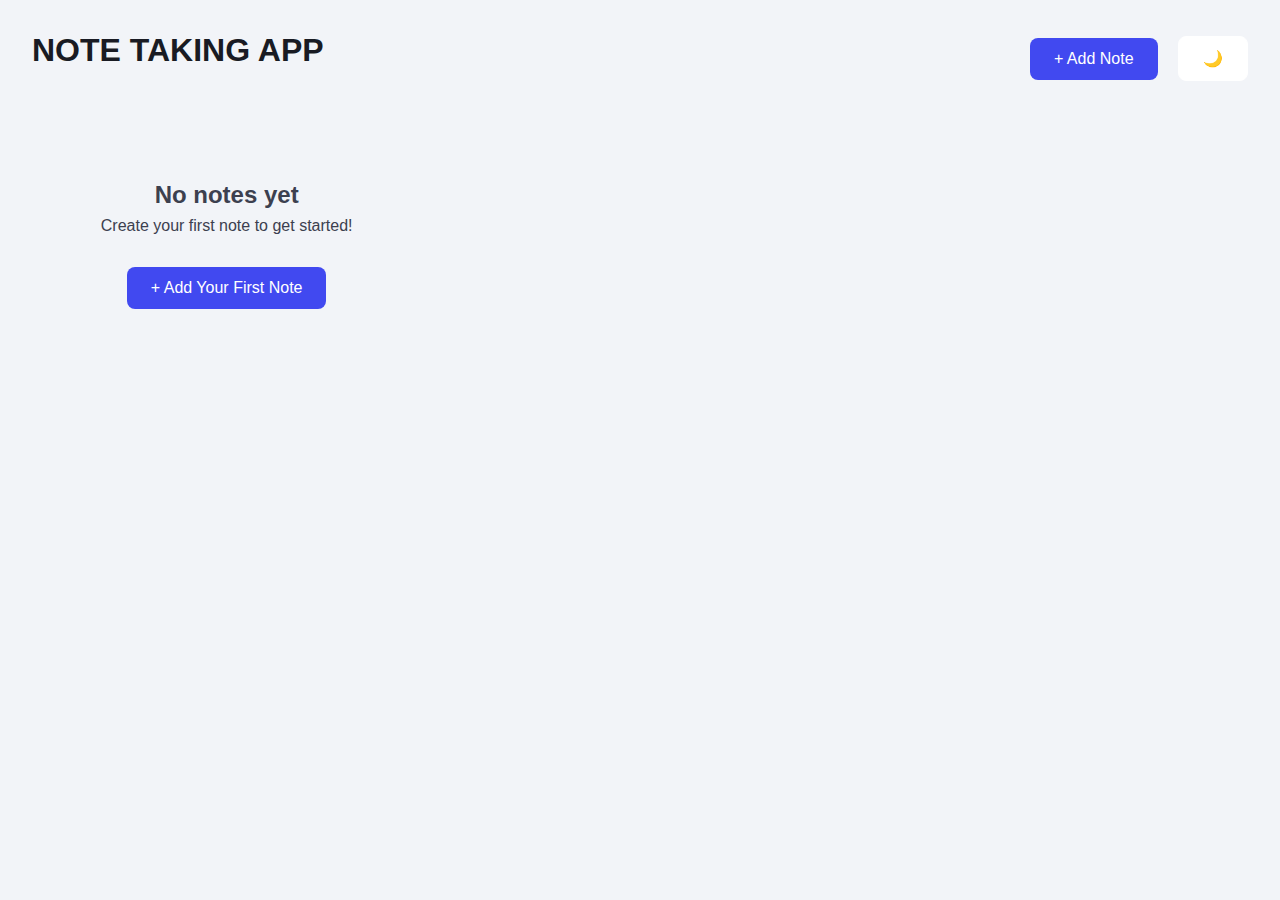
<file: note taking app/index.html>
<!DOCTYPE html>
<html lang="en">
<head>
  <meta charset="UTF-8">
  <meta name="viewport" content="width=device-width, initial-scale=1.0">
  <title>NOTE TAKING APP</title>
  <link rel="stylesheet" href="style.css">
  <script src="app.js" defer></script>
</head>
<body>

  <header>
    <h1>NOTE TAKING APP</h1>
    <div>
      <button class="add-note-btn" onclick="openNoteDialog()">+ Add Note</button>
      <button id="themeToggleBtn" class="theme-toggle-btn">🌙</button>
    </div>
  </header>

  <main id="notesContainer" class="notes-grid">

  </main>

  <dialog id="noteDialog">
    <div class="dialog-content">
      <div class="dialog-header">
        <h2 class="dialog-title" id="dialogTitle">Add New Note</h2>
        <button class="close-btn" onclick="closeNoteDialog()">x</button>
      </div>

      <form id="noteForm">
        <div class="form-group">
          <label for="noteTitle" class="form-label">Title</label>
          <input type="text" id="noteTitle" class="form-input" placeholder="Enter note title..." required>
        </div>
        
        <div class="form-group">
          <label for="noteContent" class="form-label">Content</label>
          <textarea id="noteContent" class="form-textarea" placeholder="Write your note here..." required></textarea>
        </div>

        <div class="dialog-actions">
          <button type="button" class="cancel-btn" onclick="closeNoteDialog()">Cancel</button>
          <button type="submit" class="save-btn">Save Note</button>
        </div>
      </form>
    </div>
  </dialog>
</body>
</html>
</file>
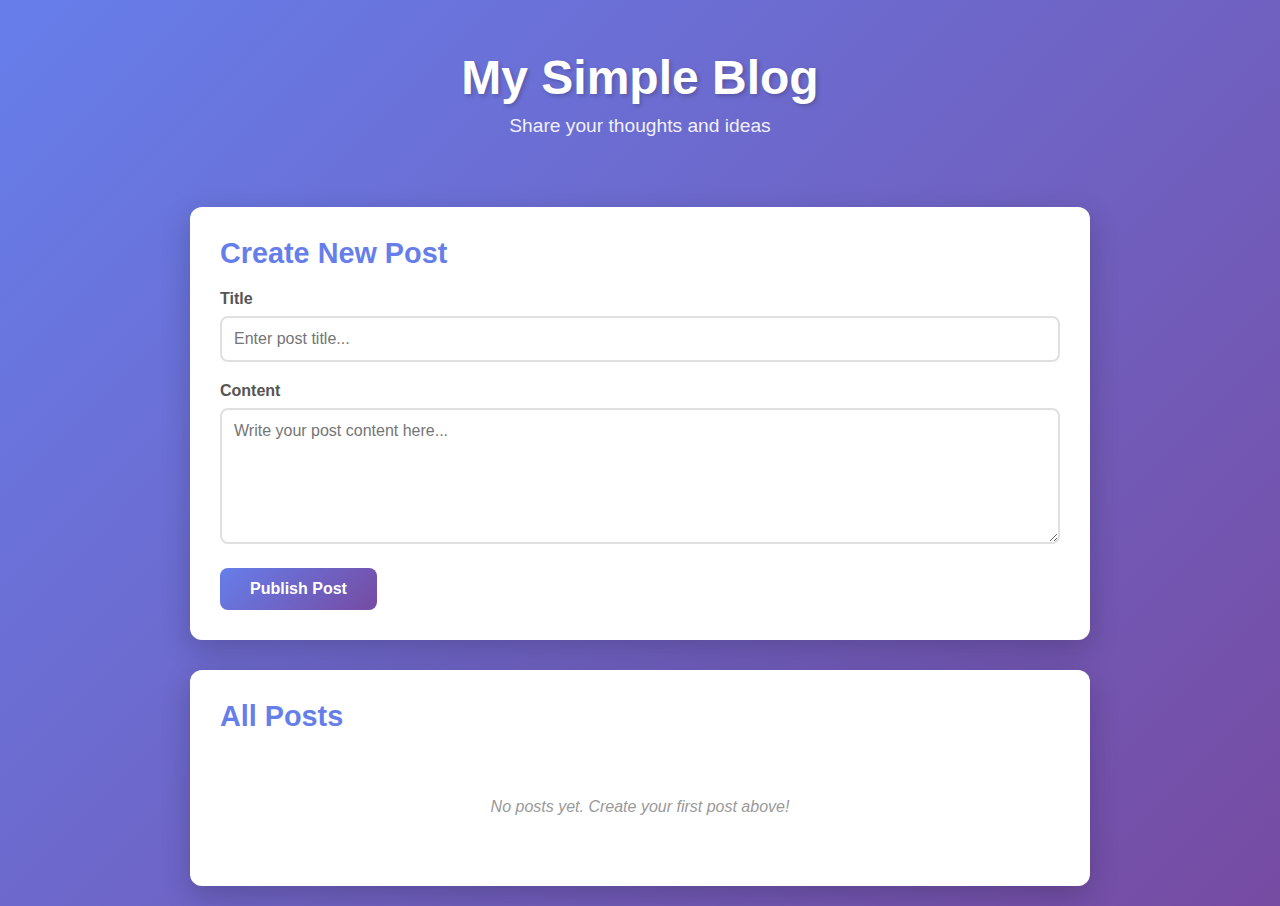
<file: simple blog website/index.html>
<!DOCTYPE html>
<html lang="en">
<head>
    <meta charset="UTF-8">
    <meta name="viewport" content="width=device-width, initial-scale=1.0">
    <title>Simple Blog</title>
    <link rel="stylesheet" href="style.css">
</head>
<body>
    <div class="container">
        <header>
            <h1>My Simple Blog</h1>
            <p class="subtitle">Share your thoughts and ideas</p>
        </header>

        <section class="post-form">
            <h2>Create New Post</h2>
            <form id="postForm">
                <div class="form-group">
                    <label for="postTitle">Title</label>
                    <input type="text" id="postTitle" placeholder="Enter post title..." required>
                </div>
                <div class="form-group">
                    <label for="postContent">Content</label>
                    <textarea id="postContent" rows="6" placeholder="Write your post content here..." required></textarea>
                </div>
                <button type="submit" id="submitBtn">Publish Post</button>
                <button type="button" id="cancelBtn" style="display: none;">Cancel</button>
            </form>
        </section>

        <section class="posts-section">
            <h2>All Posts</h2>
            <div id="postsContainer">
                <!-- Posts will be dynamically inserted here -->
            </div>
            <div id="emptyState" class="empty-state">
                <p>No posts yet. Create your first post above!</p>
            </div>
        </section>
    </div>

    <script src="script.js"></script>
</body>
</html>
</file>
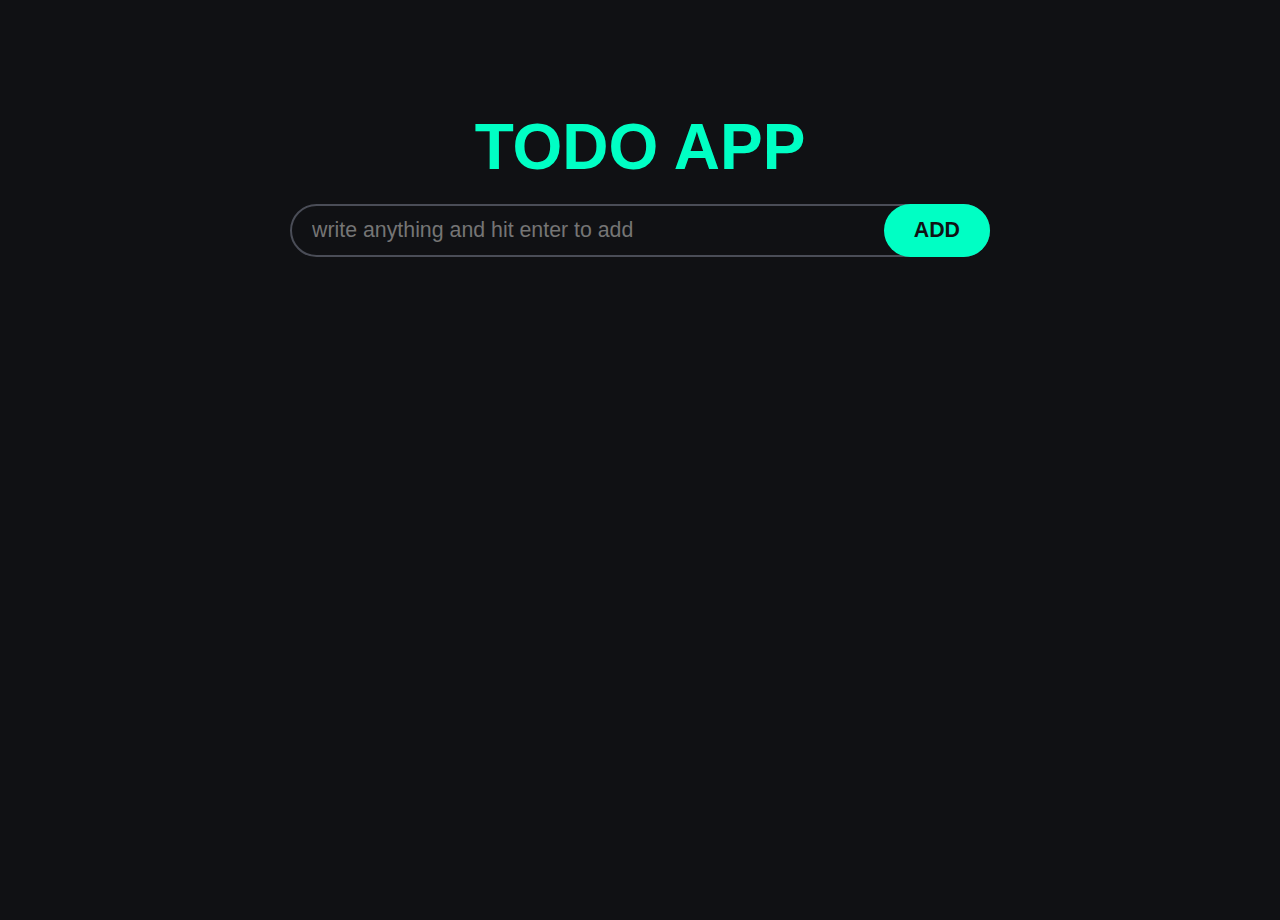
<file: todo list app/index.html>
<!DOCTYPE html>
<html lang="en">
<head>
    <meta charset="UTF-8">
    <meta name="viewport" content="width=device-width, initial-scale=1.0">
    <title>Todo App</title>
    <link rel="icon" type="image/png" href="../images/favicon.png">
    <link rel="stylesheet" href="style.css">
    <script src="app.js" defer></script>
</head>
<body>
    <h1>Todo App</h1>
    <div class="wrapper">
        <form>
            <input id="todo-input" type="text" 
            placeholder="write anything and hit enter to add" autocomplete="off">
            <button id="add-button">ADD</button>
        </form>
        <ul id="todo-list">
            <!-- <li class="todo">
                <input type="checkbox" id="todo-1">
                <label class="custom-checkbox" for="todo-1">
                    <svg fill="transparent" xmlns="http://www.w3.org/2000/svg" height="24" viewBox="0 -960 960 960" width="24">
                        <path d="M382-240 154-468l57-57 171 171 367-367 57 57-424 424Z"/>
                    </svg>
                </label>
                <label for="todo-1" class="todo-text">
                    webdev project with html, css and js
                </label>
                <button class="delete-button">
                    <svg fill="var(--secondary-color)" xmlns="http://www.w3.org/2000/svg" height="24" viewBox="0 -960 960 960" width="24">
                        <path d="M280-120q-33 0-56.5-23.5T200-200v-520h-40v-80h200v-40h240v40h200v80h-40v520q0 33-23.5 56.5T680-120H280Zm400-600H280v520h400v-520ZM360-280h80v-360h-80v360Zm160 0h80v-360h-80v360ZM280-720v520-520Z"/>
                    </svg>
                </button>
            </li>
            <li class="todo">
                <input type="checkbox" id="todo-2">
                <label class="custom-checkbox" for="todo-2">
                    <svg fill="transparent" xmlns="http://www.w3.org/2000/svg" height="24" viewBox="0 -960 960 960" width="24">
                        <path d="M382-240 154-468l57-57 171 171 367-367 57 57-424 424Z"/>
                    </svg>
                </label>
                <label for="todo-2" class="todo-text">
                    webdev project with html, css and js
                </label>
                <button class="delete-button">
                    <svg fill="var(--secondary-color)" xmlns="http://www.w3.org/2000/svg" height="24" viewBox="0 -960 960 960" width="24">
                        <path d="M280-120q-33 0-56.5-23.5T200-200v-520h-40v-80h200v-40h240v40h200v80h-40v520q0 33-23.5 56.5T680-120H280Zm400-600H280v520h400v-520ZM360-280h80v-360h-80v360Zm160 0h80v-360h-80v360ZM280-720v520-520Z"/>
                    </svg>
                </button>
            </li> -->
        </ul>
    </div>
</body>
</html>
</file>
<file: note taking app/style.css>
/*@import url('https://fonts.googleapis.com/css2?family=Poppins:ital,wght@0,100;0,200;0,300;0,400;0,500;0,600;0,700;0,800;0,900;1,100;1,200;1,300;1,400;1,500;1,600;1,700;1,800;1,900&display=swap');
*/
* {
  margin: 0;
  padding: 0;
  box-sizing: border-box;
}

:root {
  --brand-color: #4149f0;
  --base-color: #f2f4f8;
  --surface-color: #fff;
  --text-color: #191b23;
  --secondary-text-color: #3c404f;
  --base-transparent-90: rgba(247, 247, 247, 0.9);
  --base-transparent-100: rgba(247, 247, 247, 1);
}

.dark-theme {
  --brand-color: #191f97;
  --base-color: #1e1f26;
  --surface-color: #2c2f38;
  --text-color: #f0f0f0;
  --secondary-text-color: #b0b3c0;
  --base-transparent-90: rgba(30, 31, 38, 0.9);
  --base-transparent-100: rgba(30, 31, 38, 1);
}

body {
  font-family: Poppins, sans-serif;
  margin: 2rem;
  background: var(--base-color);
  color: var(--text-color);
}



h1 {
  margin-bottom: 1rem;
}

button, input, textarea {
  font: inherit;
}

header {
  display: flex;
  justify-content: space-between;
  align-items: center;
  margin-bottom: 2rem;
}

.add-note-btn {
  background: var(--brand-color);
  color: white;
  border: none;
  padding: 0.75rem 1.5rem;
  border-radius: 0.5rem;
  cursor: pointer;
  font-weight: 500;
  transition: all 0.2s ease;
}

.add-note-btn:hover {
  background: #7a7fff;
}

.theme-toggle-btn {
  background: var(--surface-color);
  color: var(--text-color);
  border: 1px solid var(--surface-color);
  padding: 0.75rem 1.5rem;
  border-radius: 0.5rem;
  cursor: pointer;
  font-weight: 500;
  transition: all 0.2s ease;
  margin-left: 1rem;
}

.theme-toggle-btn:hover {
  background: var(--brand-color);
  color: white;
}


.notes-grid {
  display: grid;
  grid-template-columns: repeat(auto-fill, minmax(300px, 1fr));
  gap: 1.5rem;
}

.note-card {
  background: var(--surface-color);
  border-radius: 0.75rem;
  padding: 1.5rem;
  border: 1px solid var(--surface-color);
  transition: all 0.2s ease;
  position: relative;
}

.note-card:hover {
  transform: scale(1.02);
  box-shadow: 0 2px 15px rgba(0, 0, 0, 0.05);
}

.note-title {
  font-size: 1.25rem;
  font-weight: 600;
  margin-bottom: 0.75rem;
  color: var(--text-color);
  word-wrap: break-word;
}

.note-content {
  color: var(--secondary-text-color);
  line-height: 1.6;
  margin-bottom: 1rem;
  word-wrap: break-word;
  white-space: pre-wrap;
}

.note-actions {
  position: absolute;
  top: 1rem;
  right: 1rem;
  display: flex;
  gap: 0.5rem;
  opacity: 0;
  visibility: hidden;
  transition: all 0.2s ease;
}

.note-card:hover .note-actions {
  opacity: 1;
  visibility: visible;
}

.edit-btn, .delete-btn {
  width: 32px;
  height: 32px;
  border: none;
  border-radius: 0.375rem;
  cursor: pointer;
  display: flex;
  align-items: center;
  justify-content: center;
  transition: all 0.2s ease;
  backdrop-filter: blur(10px);
  background: var(--base-transparent-90);
  color: var(--text-color);
  border: 1px solid var(--surface-color);
}

.edit-btn:hover {
  background: var(--base-transparent-100);
  transform: scale(1.05);
}

.delete-btn:hover {
  background: #ff5252;
  transform: scale(1.05);
  color: white;
}

dialog {
  margin: auto;
  inset: 0;
  border: none;
  border-radius: 1rem;
  padding: 0;
  background: var(--surface-color);
  color: var(--text-color);
  max-width: 500px;
  width: 90vw;
}

dialog::backdrop {
  background: rgba(0, 0, 0, 0.1);
  backdrop-filter: blur(4px);
}

.dialog-content {
  padding: 2rem;
}

.dialog-header {
  display: flex;
  justify-content: space-between;
  align-items: center;
  margin-bottom: 1.5rem;
}

.dialog-title {
  font-size: 1.5rem;
  font-weight: 600;
}

.close-btn {
  background: none;
  border: none;
  font-size: 1.5rem;
  cursor: pointer;
  color: var(--secondary-text-color);
  padding: 0.25rem;
  border-radius: 0.25rem;
  transition: background 0.2s ease;
}

.close-btn:hover {
  background: var(--surface-color);
}

.form-group {
  margin-bottom: 1.5rem;
}

.form-label {
  display: block;
  margin-bottom: 0.5rem;
  font-weight: 500;
  color: var(--text-color);
}

.form-input, .form-textarea {
  width: 100%;
  padding: 0.75rem;
  border: 2px solid var(--surface-color);
  border-radius: 0.5rem;
  font-size: 1rem;
  transition: border-color 0.2s ease;
  background: var(--base-color);
  color: var(--text-color);
}

.form-input:focus, .form-textarea:focus {
  outline: none;
  border-color: var(--brand-color);
}

.form-textarea {
  resize: vertical;
  min-height: 120px;
}

.dialog-actions {
  display: flex;
  gap: 1rem;
  justify-content: flex-end;
}

.cancel-btn, .save-btn {
  padding: 0.75rem 1.5rem;
  border: none;
  border-radius: 0.5rem;
  cursor: pointer;
  font-weight: 500;
  transition: all 0.2s ease;
}

.cancel-btn {
  background: var(--base-color);
  color: var(--text-color);
}

.save-btn {
  background: var(--brand-color);
  color: white;
}

.save-btn:hover {
  background: #7a7fff;
}

.empty-state {
  text-align: center;
  padding: 4rem 2rem;
  color: var(--secondary-text-color);
}

.empty-state h2 {
  font-size: 1.5rem;
  margin-bottom: 0.5rem;
  font-weight: 600;
}

.empty-state p {
  font-size: 1rem;
  margin-bottom: 2rem;
}
</file>
<file: simple blog website/style.css>
* {
    margin: 0;
    padding: 0;
    box-sizing: border-box;
}

body {
    font-family: 'Segoe UI', Tahoma, Geneva, Verdana, sans-serif;
    background: linear-gradient(135deg, #667eea 0%, #764ba2 100%);
    min-height: 100vh;
    padding: 20px;
    color: #333;
}

.container {
    max-width: 900px;
    margin: 0 auto;
}

header {
    text-align: center;
    color: white;
    margin-bottom: 40px;
    padding: 30px 0;
}

header h1 {
    font-size: 3rem;
    margin-bottom: 10px;
    text-shadow: 2px 2px 4px rgba(0, 0, 0, 0.2);
}

.subtitle {
    font-size: 1.2rem;
    opacity: 0.9;
}

.post-form {
    background: white;
    border-radius: 12px;
    padding: 30px;
    margin-bottom: 30px;
    box-shadow: 0 10px 30px rgba(0, 0, 0, 0.2);
}

.post-form h2 {
    margin-bottom: 20px;
    color: #667eea;
    font-size: 1.8rem;
}

.form-group {
    margin-bottom: 20px;
}

.form-group label {
    display: block;
    margin-bottom: 8px;
    font-weight: 600;
    color: #555;
}

.form-group input,
.form-group textarea {
    width: 100%;
    padding: 12px;
    border: 2px solid #e0e0e0;
    border-radius: 8px;
    font-size: 1rem;
    font-family: inherit;
    transition: border-color 0.3s;
}

.form-group input:focus,
.form-group textarea:focus {
    outline: none;
    border-color: #667eea;
}

.form-group textarea {
    resize: vertical;
}

button {
    background: linear-gradient(135deg, #667eea 0%, #764ba2 100%);
    color: white;
    border: none;
    padding: 12px 30px;
    border-radius: 8px;
    font-size: 1rem;
    font-weight: 600;
    cursor: pointer;
    transition: transform 0.2s, box-shadow 0.2s;
    margin-right: 10px;
}

button:hover {
    transform: translateY(-2px);
    box-shadow: 0 5px 15px rgba(102, 126, 234, 0.4);
}

button:active {
    transform: translateY(0);
}

#cancelBtn {
    background: #6c757d;
}

#cancelBtn:hover {
    background: #5a6268;
    box-shadow: 0 5px 15px rgba(108, 117, 125, 0.4);
}

.posts-section {
    background: white;
    border-radius: 12px;
    padding: 30px;
    box-shadow: 0 10px 30px rgba(0, 0, 0, 0.2);
}

.posts-section h2 {
    margin-bottom: 25px;
    color: #667eea;
    font-size: 1.8rem;
}

.empty-state {
    text-align: center;
    padding: 40px;
    color: #999;
    font-style: italic;
}

.post {
    background: #f8f9fa;
    border-left: 4px solid #667eea;
    border-radius: 8px;
    padding: 20px;
    margin-bottom: 20px;
    transition: transform 0.2s, box-shadow 0.2s;
}

.post:hover {
    transform: translateX(5px);
    box-shadow: 0 5px 15px rgba(0, 0, 0, 0.1);
}

.post-header {
    display: flex;
    justify-content: space-between;
    align-items: flex-start;
    margin-bottom: 15px;
}

.post-title {
    font-size: 1.5rem;
    color: #333;
    margin-bottom: 10px;
    flex: 1;
}

.post-actions {
    display: flex;
    gap: 10px;
}

.btn-edit,
.btn-delete {
    padding: 6px 15px;
    font-size: 0.9rem;
    border-radius: 6px;
}

.btn-edit {
    background: #28a745;
}

.btn-edit:hover {
    background: #218838;
    box-shadow: 0 5px 15px rgba(40, 167, 69, 0.4);
}

.btn-delete {
    background: #dc3545;
}

.btn-delete:hover {
    background: #c82333;
    box-shadow: 0 5px 15px rgba(220, 53, 69, 0.4);
}

.post-content {
    color: #666;
    line-height: 1.6;
    white-space: pre-wrap;
    word-wrap: break-word;
}

.post-date {
    font-size: 0.85rem;
    color: #999;
    margin-top: 10px;
    font-style: italic;
}

@media (max-width: 768px) {
    header h1 {
        font-size: 2rem;
    }

    .post-header {
        flex-direction: column;
    }

    .post-actions {
        margin-top: 10px;
    }
}
</file>
<file: todo list app/style.css>
:root{
    --background: #101114;
    --primary-color: #1C1D20;
    --secondary-color: #4A4D57;
    --accent-color: #00FFC4;
    --text-color: #F9F9F9;
}
*{
    margin: 0;
    padding: 0;
}
html{
  font-family: 'Segoe UI', Tahoma, Geneva, Verdana, sans-serif;
  font-size: 16pt;
  color: var(--text-color);
}
body{
    min-height: 100vh;
    padding: 10px;
    background-color: var(--background);
    display: flex;
    flex-direction: column;
    align-items: center;
}
h1{
    margin-top: 100px;
    margin-bottom: 20px;
    font-size: 3rem;
    font-weight: 800;
    text-transform: uppercase;
    text-align: center;
    color: var(--accent-color);
}
.wrapper{
    width: 700px;
    max-width: 100%;
    display: flex;
    flex-direction: column;
    gap: 10px;
}
#todo-input{
    box-sizing: border-box;
    padding: 12px 20px;
    width: 100%;
    background: none;
    border: 2px solid var(--secondary-color);
    border-radius: 1000px;
    font: inherit;
    color: var(--text-color);
    caret-color: var(--accent-color);
}
#todo-input:focus{
    outline: none;
}
form{
    position: relative;
}
#add-button{
    position: absolute;
    top: 0;
    right: 0;

    background-color: var(--accent-color);
    height: 100%;
    padding: 0 30px;
    border: none;
    border-radius: 1000px;
    font: inherit;
    font-weight: 600;
    color: var(--background);
    cursor: pointer;
}
.todo{
    margin-bottom: 10px;
    padding: 0 16px;
    background-color: var(--primary-color);
    border-radius: 15px;
    display: flex;
    align-items: center;
}
.todo .todo-text{
    padding: 15px;
    padding-right: 0;
    flex-grow: 1;
    transition: 200ms ease;
}
.delete-button{
    padding: 3px;
    background: none;
    border: none;
    display: flex;
    justify-content: center;
    align-items: center;
    cursor: pointer;
}
.delete-button svg{
    transition: 200ms ease;
}
.delete-button:hover svg{
    fill: #ff0033;
}
.custom-checkbox{
    border: 2px solid var(--accent-color);
    border-radius: 50%;
    min-height: 20px;
    min-width: 20px;
    display: flex;
    justify-content: center;
    align-items: center;
    flex-shrink: 0;
    transition: 200ms ease;
    cursor: pointer;
}
input[type="checkbox"]:checked ~ .custom-checkbox{
    background-color: var(--accent-color);
}
input[type="checkbox"]:checked ~ .custom-checkbox svg{
    fill: var(--primary-color);
}
input[type="checkbox"]:checked ~ .todo-text{
    text-decoration: line-through;
    color: var(--secondary-color);
}
input[type="checkbox"]{
    display: none;
}
@media(max-width: 500px){
    html{
        font-size: 12pt;
    }
    #add-button{
        position: unset;
        width: 100%;
        margin-top: 10px;
        padding: 15px;
        height: auto;
    }
    h1{
        margin-top: 50px;
        font-size: 15vw;
    }
}
</file>
